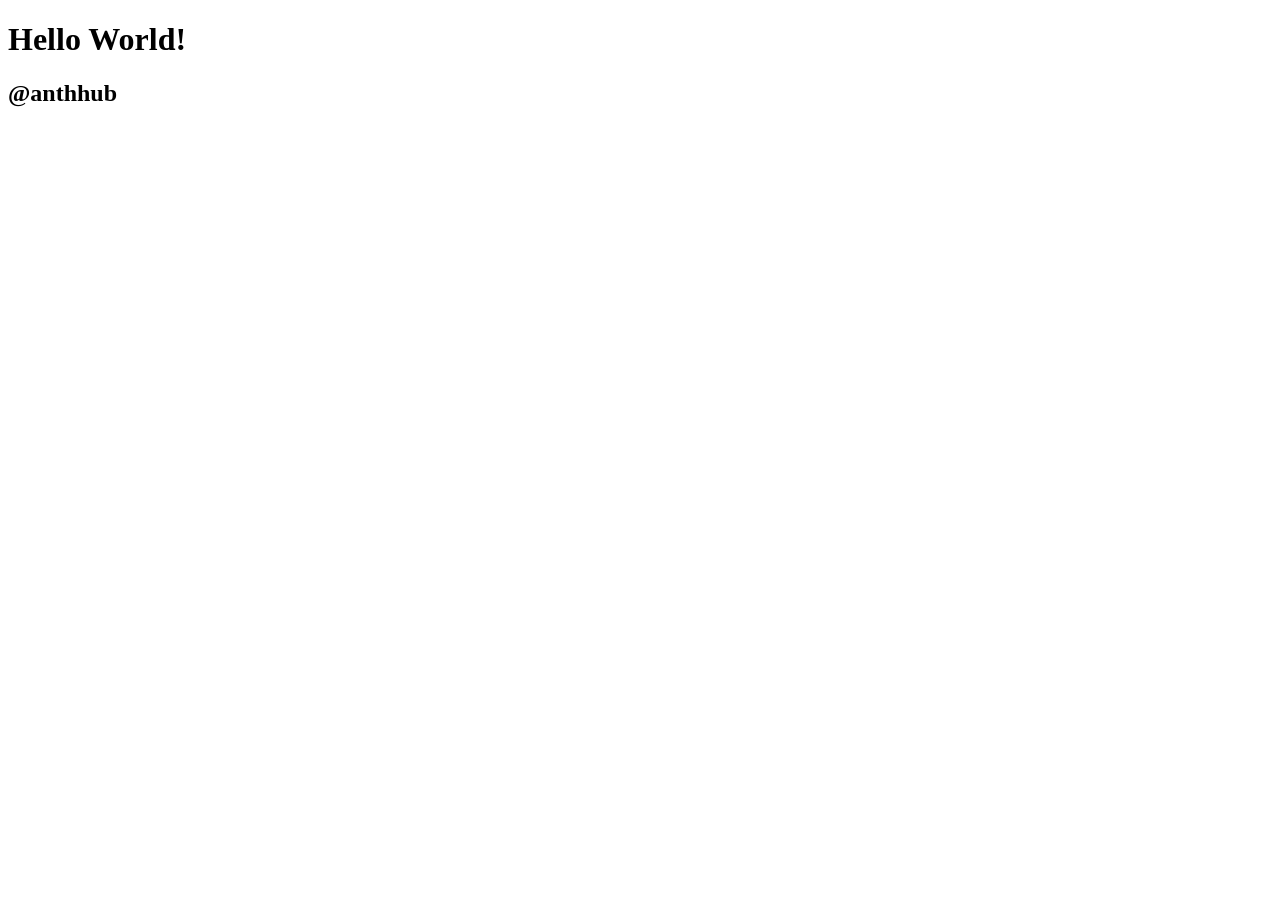
<file: index.html>
<!DOCTYPE html>
<html lang="en">
<head>
    <meta charset="UTF-8">
    <meta http-equiv="X-UA-Compatible" content="IE=edge">
    <meta name="viewport" content="width=device-width, initial-scale=1.0">
    <title>Document</title>
</head>
<body>
    <h1>Hello World! </h1> 
    <h2>@anthhub</h2> 
</body>
</html>
</file>
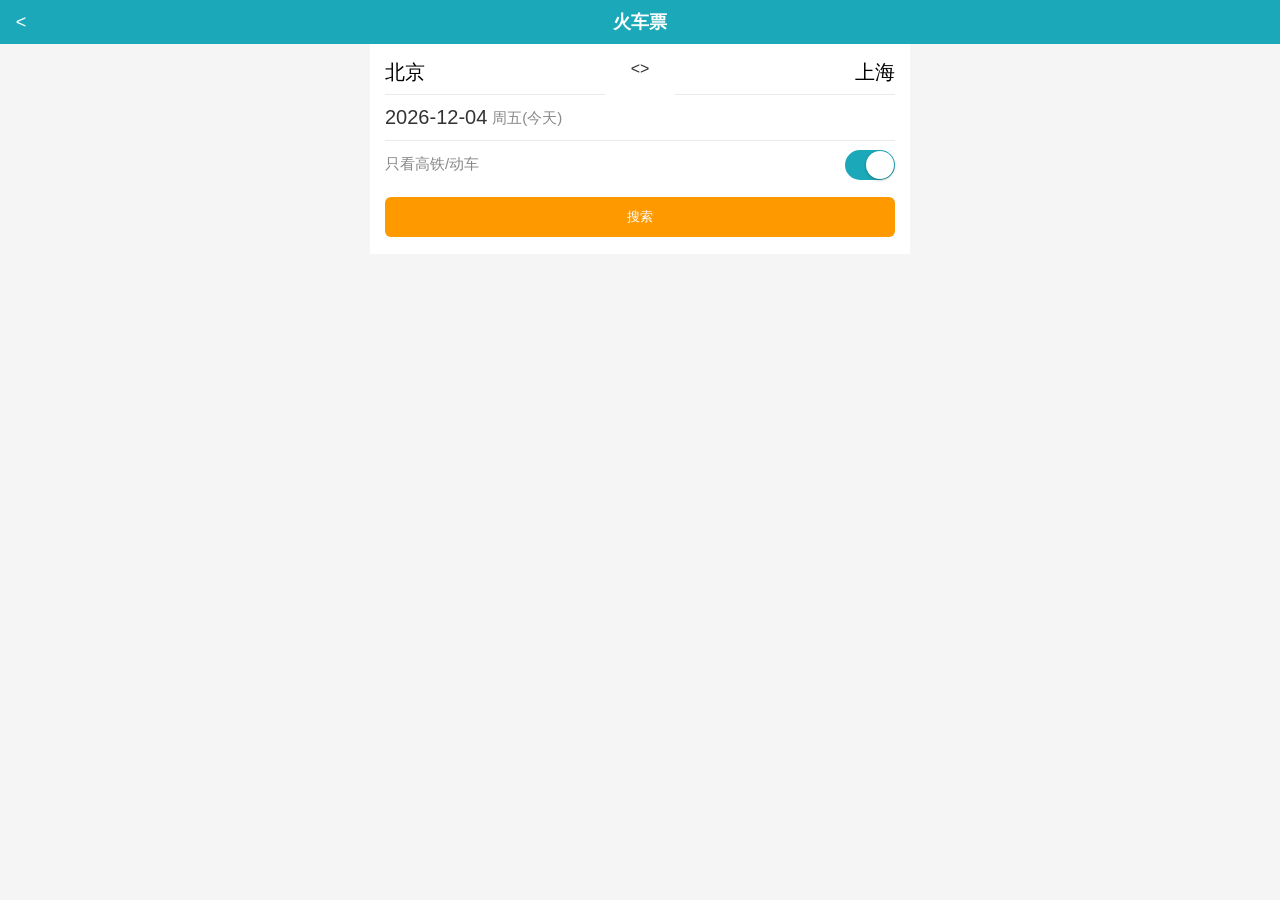
<file: yew-train-ticket/query.html>
<!doctype html><html lang="en"><head><meta charset="utf-8"><meta name="viewport" content="width=device-width, initial-scale=1"><link rel="icon shortcut" href="favicon.d7052eb9.ico"><link rel="stylesheet" href="styles.0194e5eb.css"><title>Yew App</title></head><body> <script src="static.1b2330aa.js"></script> </body></html>
</file>
<file: yew-train-ticket/styles.0194e5eb.css>
@charset "UTF-8";.header{height:44px;line-height:44px;min-width:240px;background:#1ba9ba;color:#fff;font-size:18px;text-align:center;position:relative;padding:0 15px}.header-back{position:absolute;left:0;width:42px}.header-title{max-width:216px;white-space:nowrap;overflow:hidden;text-overflow:ellipsis;display:inline-block;font-size:100%;margin:0}html{background:#f5f5f5;color:#333;font-size:32px}blockquote,body,button,dd,dl,fieldset,figure,form,h1,h2,h3,h4,h5,h6,input,legend,ol,p,pre,td,textarea,th,ul,xmp{margin:0;padding:0}body,button,code,input,kbd,optgroup,option,pre,samp,select,textarea,tt{line-height:1.5;font-family:arial,宋体,微软雅黑,verdana,helvetica,sans-serif}body{min-width:320px;max-width:540px;font-size:16px;margin:0 auto;padding-top:44px}.hidden,[hidden]{display:none!important}::-webkit-input-placeholder{color:#c7ced4}button{-webkit-appearance:none}.header-wrapper{position:fixed;left:0;right:0;top:0;z-index:2}.form{padding:5px 15px 0;background:#fff}.journey{display:flex}.journey-station{flex:1;font-size:20px;line-height:45px;height:45px;border-bottom:1px solid #eaeaea}.journey-switch{display:flex;align-items:center;justify-content:center;width:70px;height:40px;line-height:40px;transition-property:transform;transition-duration:.3s}.journey-switch-reverse{transform:rotate(180deg)}.journey-input{color:#000;width:100%;margin-left:0;margin-top:8px;border:0;outline:0;font-size:100%;background:#fff;padding:0;line-height:1.5}.journey-to{text-align:right}.depart-date{display:flex;align-items:center;font-size:20px;line-height:45px;height:45px;background:#fff;border-bottom:1px solid #eaeaea;text-align:left;color:#333}.depart-week{color:#888;font-size:15px;margin-left:5px}.high-speed{position:relative;height:46px;line-height:46px;display:flex}.high-speed-label{text-align:left;color:#888;font-size:15px;flex:1}.high-speed-switch{position:relative;text-align:right;flex:1}.high-speed-track{display:inline-block;position:relative;width:50px;height:30px;padding:1px;border-radius:16px;background-color:#ccc;vertical-align:middle;box-sizing:border-box}.high-speed-track.checked{background-color:#1ba9ba}.high-speed-handle{position:absolute;z-index:1000;top:1px;left:1px;width:28px;height:28px;border-radius:50%;background-color:#fff;box-shadow:0 1px 3px rgba(0,0,0,.3);transition:transform .1s ease-out;box-sizing:border-box}.high-speed-handle.checked{transform:translateX(20px)}.high-speed-track:after{position:absolute;left:15px;content:" ";width:34px;height:28px;background-color:#fafafa;border-radius:0 15px 15px 0;transition:transform .13s ease-out}.high-speed-track.checked:after{transform:scale(0)}.submit{padding:10px 0 17px}.submit-button{background-color:#f90;height:40px;line-height:40px;color:#fff;border-radius:6px;border:0;padding:0;margin:0;display:block;width:100%}.date-selector{position:absolute;left:0;right:0;top:0;min-height:100%;margin-bottom:70px;z-index:1000}.date-selector-tables{padding:15px 10px;background:#f3f3f3}.date-table{width:100%;margin-bottom:15px;border-collapse:collapse;border-spacing:0;text-align:left}.date-table td,.date-table th,.date-table tr{padding:0;margin:0}.date-table thead td{height:39px;background-color:#fff}.date-table thead h5{font-size:18px;line-height:39px;text-align:center;font-weight:700;padding:0;margin:0;border:1px solid #cdcdcd}.date-table-weeks{font-size:14px;height:23px;color:#8c8c8c;background-color:#f3f3f3;text-align:center;border-left:1px solid #ccc;border-right:1px solid #ccc;border-bottom:1px solid #cacaca}.date-table-weeks th{text-align:center}.date-table .weekend{color:#ff9036!important}.date-table-days{font-size:14px;color:#8c8c8c}.date-table-days td{background:#fff;color:#000;border:2.5px solid #e3e3e3;text-align:center;margin:0 2px 2px 0;height:40px;width:40px}.date-table-days td.null{background:#e3e3e3}.date-table-days td.disabled{color:#a7a7a7;background:#f3f3f3;cursor:not-allowed}.city-selector{position:absolute;top:0;left:0;min-height:100%;background-color:#fff;width:100%;z-index:1000}.city-search{position:relative;height:34px;line-height:34px;width:100%;background:#00a8bc;color:#fff;font-size:18px;text-align:center;padding:5px 0}.search-back{display:flex;align-items:center;position:absolute;top:0;left:0;width:42px;height:42px;cursor:pointer}.search-input-wrapper{font-size:12px;height:32px;border-radius:5px;margin-left:42px;margin-right:15px;padding-left:5px;background:#fff;text-align:left}.search-input{width:80%;font-size:12px;height:32px;border:0;color:#333;outline:0;background:0;vertical-align:top;line-height:1.5;padding:0 0 0 5px}@font-face{font-family:yofont;src:url([data-uri]) format("woff")}.search-clean{position:absolute;right:26px;top:0;color:#ccc;font-family:yofont;font-style:normal}.city-list{margin-right:30px}.city-ul{list-style:none;padding:0;margin:0}.city-li{display:block;height:44px;line-height:44px;padding-left:25px;border-bottom:1px solid #e3e6e9;margin-left:15px}.city-index{width:30px;position:fixed;right:0;top:44px;bottom:0;display:flex;flex-direction:column;text-align:center}.city-index-item{flex:1;display:block;text-decoration:none;font-size:10px;color:#1ba9ba;font-style:normal}.city-suggest{background-color:#fff;font-size:14px;position:absolute;top:44px;width:100%;bottom:0;z-index:100}.city-suggest-ul{list-style:none;padding:0;margin:0}.city-suggest-li{list-style:none;padding:5px 9px 5px 15px;border-bottom:1px solid #e3e6e9}
/*# sourceMappingURL=styles.0194e5eb.css.map */
</file>
